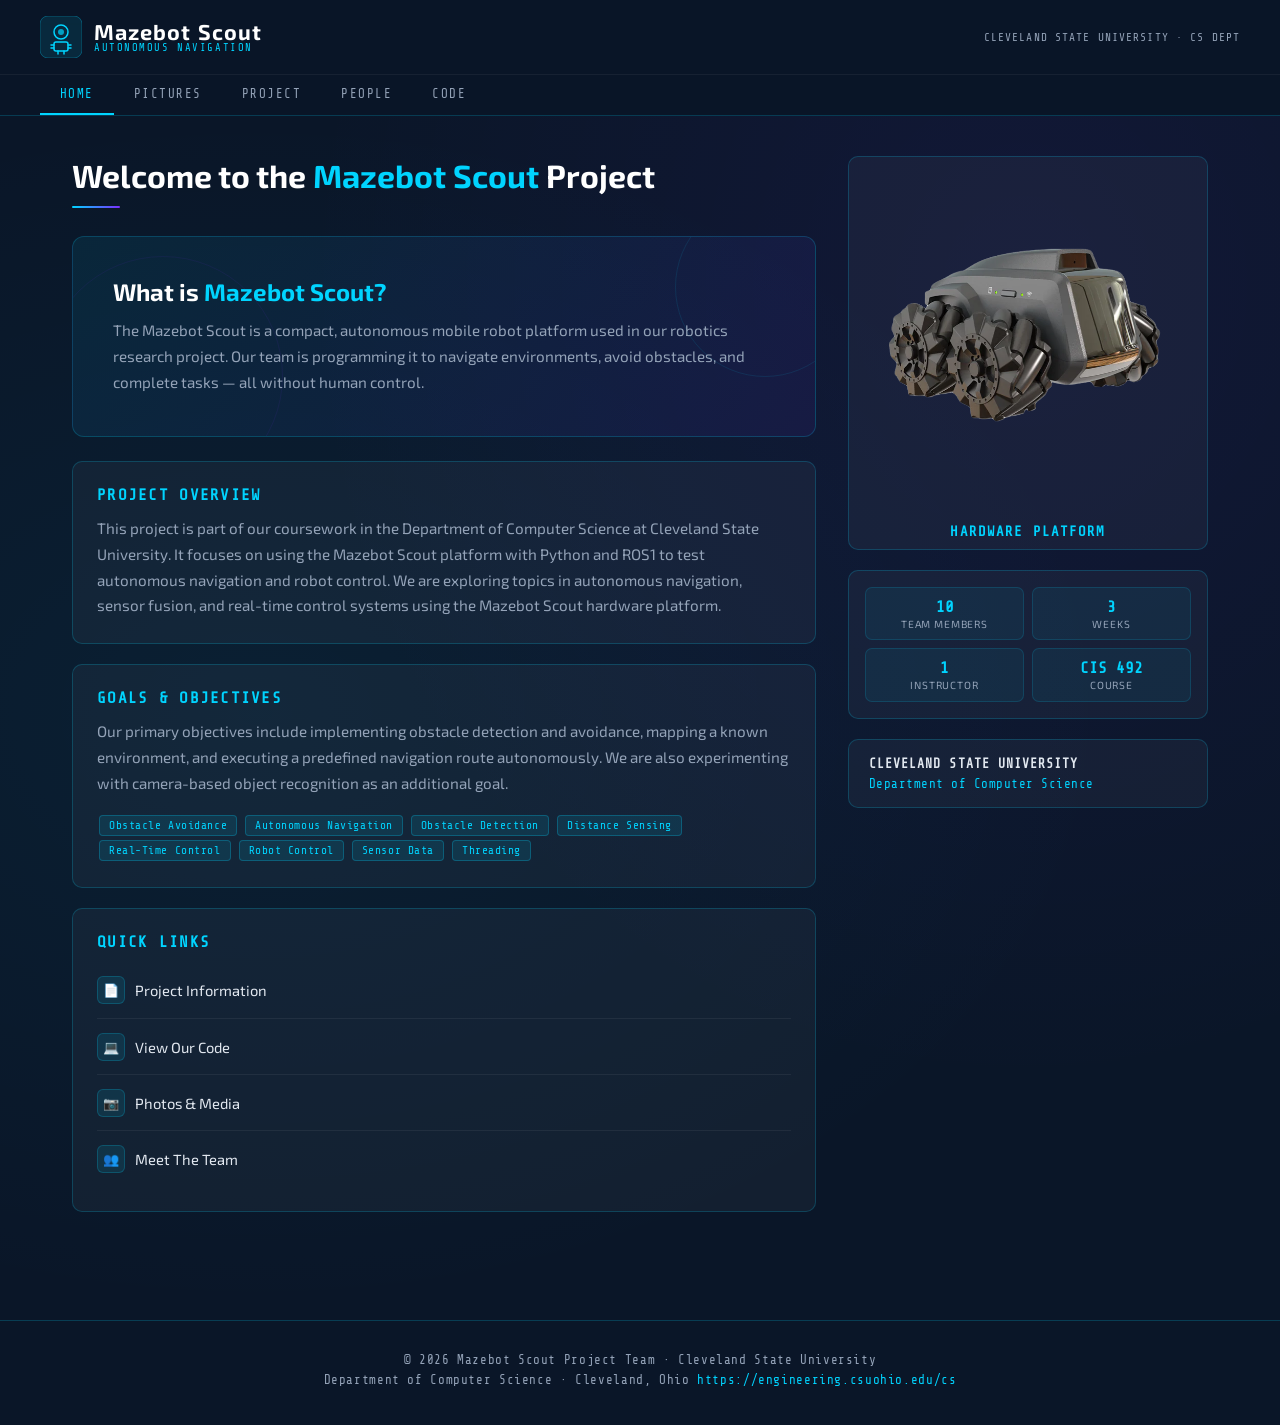
<file: index.html>
<!DOCTYPE html>
<html lang="en">
<head>
  <meta charset="UTF-8" />
  <meta name="viewport" content="width=device-width, initial-scale=1.0" />
  <title>Moorebot Scout – Home</title>
  <link rel="stylesheet" href="style.css" />
</head>
<body>

<header>
  <div class="header-top">
    <div class="logo-area">
      <svg class="logo-icon" viewBox="0 0 42 42" fill="none" xmlns="http://www.w3.org/2000/svg">
        <rect width="42" height="42" rx="8" fill="rgba(0,212,255,0.1)" stroke="rgba(0,212,255,0.3)" stroke-width="1"/>
        <circle cx="21" cy="16" r="7" stroke="#00d4ff" stroke-width="1.5" fill="none"/>
        <circle cx="21" cy="16" r="3" fill="#00d4ff" opacity="0.7"/>
        <rect x="14" y="26" width="14" height="9" rx="2" stroke="#00d4ff" stroke-width="1.5" fill="none"/>
        <line x1="11" y1="29" x2="14" y2="29" stroke="#00d4ff" stroke-width="1.5" stroke-linecap="round"/>
        <line x1="28" y1="29" x2="31" y2="29" stroke="#00d4ff" stroke-width="1.5" stroke-linecap="round"/>
        <line x1="11" y1="32" x2="14" y2="32" stroke="#00d4ff" stroke-width="1.5" stroke-linecap="round"/>
        <line x1="28" y1="32" x2="31" y2="32" stroke="#00d4ff" stroke-width="1.5" stroke-linecap="round"/>
        <line x1="18" y1="35" x2="18" y2="38" stroke="#00d4ff" stroke-width="1.5" stroke-linecap="round"/>
        <line x1="24" y1="35" x2="24" y2="38" stroke="#00d4ff" stroke-width="1.5" stroke-linecap="round"/>
      </svg>
      <div class="logo-text">
        <div class="brand">Mazebot Scout</div>
        <div class="sub">Autonomous Navigation</div>
      </div>
    </div>
    <div class="header-badge">Cleveland State University · CS Dept</div>
  </div>
  <nav>
    <a href="index.html" class="active">Home</a>
    <a href="pictures.html">Pictures</a>
    <a href="project.html">Project</a>
    <a href="people.html">People</a>
    <a href="code.html">Code</a>
  </nav>
</header>

<div class="page-wrapper home-page">
  <main class="content-area">
    <h1 class="page-title">Welcome to the <span>Mazebot Scout</span> Project</h1>
    <div class="title-line"></div>

    <div class="hero">
      <h2>What is <span>Mazebot Scout?</span></h2>
      <p>
        The Mazebot Scout is a compact, autonomous mobile robot platform used in our
        robotics research project. Our team is programming it to navigate environments,
        avoid obstacles, and complete tasks — all without human control.
      </p>
    </div>

    <div class="card">
      <h2>Project Overview</h2>
      <p>
        This project is part of our coursework in the Department of Computer Science at
        Cleveland State University. 
        It focuses on using the Mazebot Scout platform with Python and ROS1 to test autonomous navigation and robot control.
        We are exploring topics in autonomous navigation, sensor fusion,
        and real-time control systems using the Mazebot Scout hardware platform. 
      </p>
    </div>

    <div class="card">
      <h2>Goals &amp; Objectives</h2>
      <p>
        Our primary objectives include implementing obstacle detection and avoidance,
        mapping a known environment, and executing a predefined navigation route autonomously.
        We are also experimenting with camera-based object recognition as an additional goal.
      </p>
      <div style="margin-top:1rem;">
        <span class="tag">Obstacle Avoidance</span>
        <span class="tag">Autonomous Navigation</span>
        <span class="tag">Obstacle Detection</span>
        <span class="tag">Distance Sensing</span>
        <span class="tag">Real-Time Control</span>
        <span class="tag">Robot Control</span>
        <span class="tag">Sensor Data</span>
        <span class="tag">Threading</span>
      </div>
    </div>

    <div class="card">
      <h2>Quick Links</h2>
      <ul class="link-list">
        <li>
          <a href="project.html">
            <div class="icon">📄</div>
            Project Information
          </a>
        </li>
        <li>
          <a href="code.html">
            <div class="icon">💻</div>
            View Our Code
          </a>
        </li>
        <li>
          <a href="pictures.html">
            <div class="icon">📷</div>
            Photos &amp; Media
          </a>
        </li>
        <li>
  <a href="people.html">
    <div class="icon">👥</div>
    Meet The Team
  </a>
</li>
      </ul>
    </div>
  </main>

  <aside class="sidebar">
    <div class="sidebar-card">
      <img src="images/2.webp" alt="hardwarephoto" style="width:100%; border-radius:8px; display:block;">
      <div class="sidebar-card-body2">
        <h3>Hardware Platform</h3>
      </div>
    </div>

    <div class="sidebar-card">
      <div class="stat-grid">
        <div class="stat">
          <span class="val">10</span>
          <span class="lbl">Team Members</span>
        </div>
        <div class="stat">
          <span class="val">3</span>
          <span class="lbl">Weeks</span>
        </div>
        <div class="stat">
          <span class="val">1</span>
          <span class="lbl">Instructor</span>
        </div>
        <div class="stat">
          <span class="val">CIS 492</span>
          <span class="lbl">Course</span>
        </div>
      </div>
    </div>

    <div class="sidebar-card">
      <div class="sidebar-card-body">
        <h3>Cleveland State University</h3>
        <a class="uni-link" href="https://engineering.csuohio.edu/cs">Department of Computer Science</a></p>
      </div>
    </div>
  </aside>
</div>

<footer>
  <p>© 2026 Mazebot Scout Project Team · Cleveland State University</p>
  <p>Department of Computer Science · Cleveland, Ohio<a href="https://engineering.csuohio.edu/cs"> https://engineering.csuohio.edu/cs</a></p>
</footer>

</body>
</html>
</file>
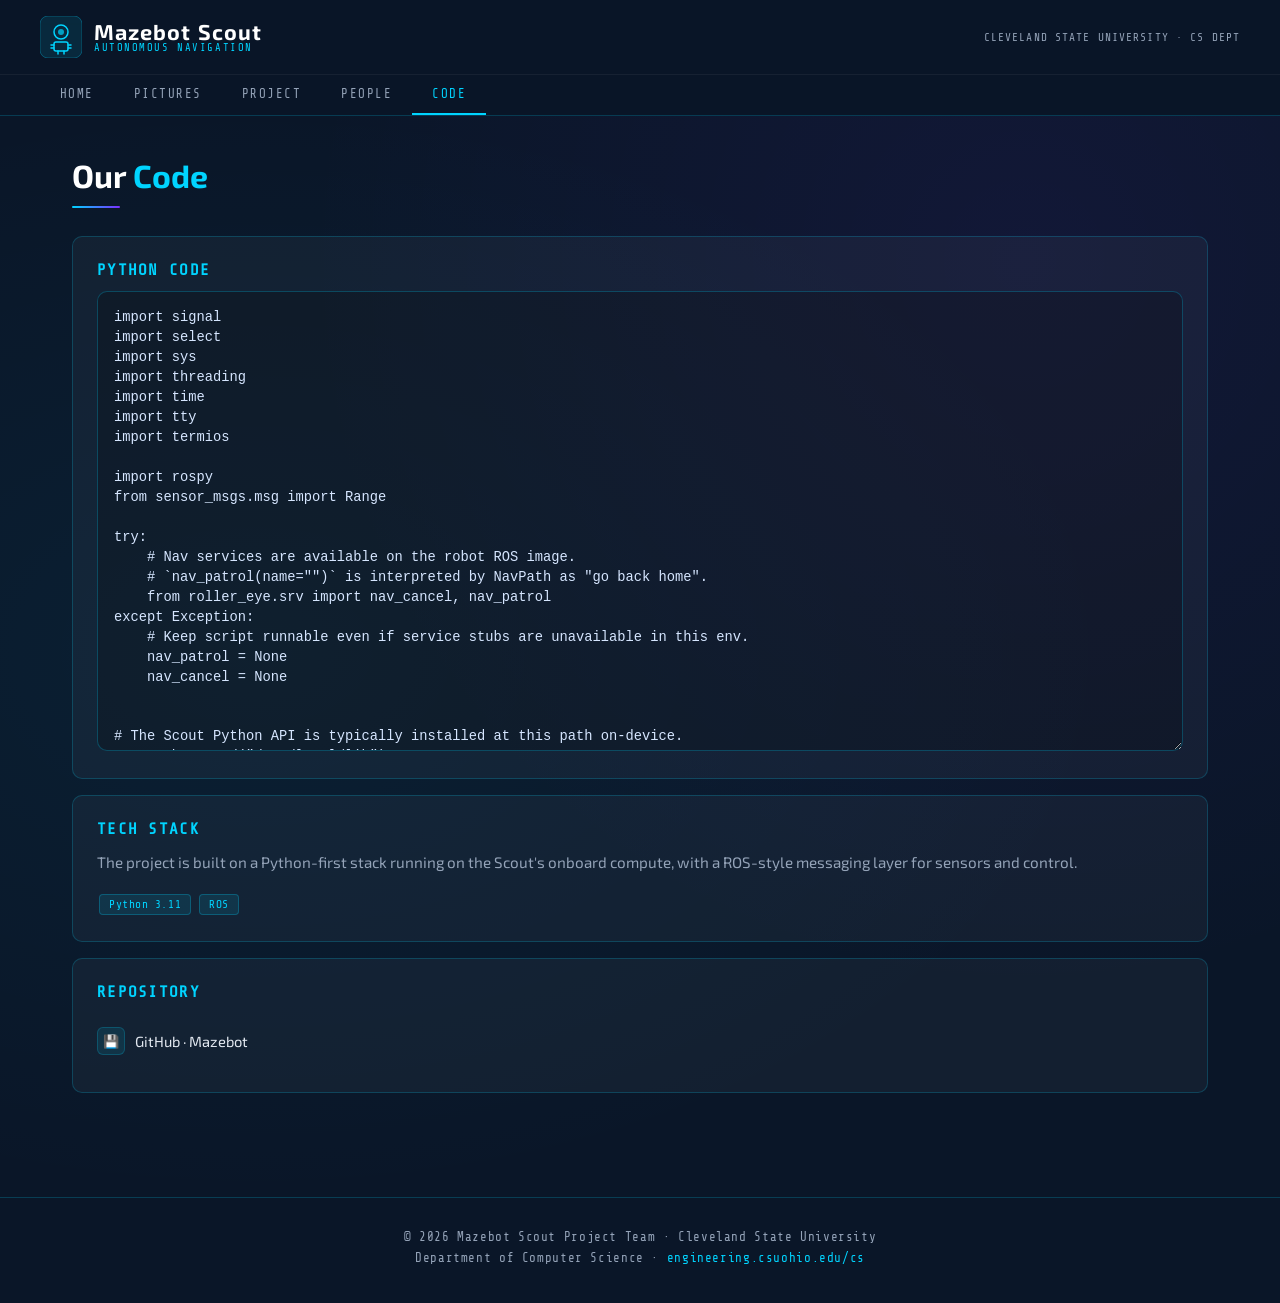
<file: code.html>
<!DOCTYPE html>
<html lang="en">
<head>
  <meta charset="UTF-8" />
  <meta name="viewport" content="width=device-width, initial-scale=1.0" />
  <title>Mazebot Scout – </title>
  <link rel="stylesheet" href="style.css" />
</head>
<body>

<header>
  <div class="header-top">
    <div class="logo-area">
      <svg class="logo-icon" viewBox="0 0 42 42" fill="none">
        <rect width="42" height="42" rx="8" fill="rgba(0,212,255,0.1)" stroke="rgba(0,212,255,0.3)" stroke-width="1"/>
        <circle cx="21" cy="16" r="7" stroke="#00d4ff" stroke-width="1.5" fill="none"/>
        <circle cx="21" cy="16" r="3" fill="#00d4ff" opacity="0.7"/>
        <rect x="14" y="26" width="14" height="9" rx="2" stroke="#00d4ff" stroke-width="1.5" fill="none"/>
        <line x1="11" y1="29" x2="14" y2="29" stroke="#00d4ff" stroke-width="1.5" stroke-linecap="round"/>
        <line x1="28" y1="29" x2="31" y2="29" stroke="#00d4ff" stroke-width="1.5" stroke-linecap="round"/>
        <line x1="11" y1="32" x2="14" y2="32" stroke="#00d4ff" stroke-width="1.5" stroke-linecap="round"/>
        <line x1="28" y1="32" x2="31" y2="32" stroke="#00d4ff" stroke-width="1.5" stroke-linecap="round"/>
        <line x1="18" y1="35" x2="18" y2="38" stroke="#00d4ff" stroke-width="1.5" stroke-linecap="round"/>
        <line x1="24" y1="35" x2="24" y2="38" stroke="#00d4ff" stroke-width="1.5" stroke-linecap="round"/>
      </svg>
      <div class="logo-text">
        <div class="brand">Mazebot Scout</div>
        <div class="sub">Autonomous Navigation</div>
      </div>
    </div>
    <div class="header-badge">Cleveland State University · CS Dept</div>
  </div>
  <nav>
    <a href="index.html">Home</a>
    <a href="pictures.html">Pictures</a>
    <a href="project.html">Project</a>
    <a href="people.html">People</a>
    <a href="code.html" class="active">Code</a>
  </nav>
</header>

<div class="page-wrapper code-page">
  <main class="content-area">
    <h1 class="page-title">Our <span>Code</span></h1>
    <div class="title-line"></div>

    <div class="card">
      <h2>Python Code</h2>
      <textarea readonly style="width:100%; min-height:460px; padding:1rem; border-radius:10px; border:1px solid rgba(0,212,255,0.25); background:rgba(0,0,0,0.2); color:#d6e6ff; font-family:Consolas, Monaco, 'Courier New', monospace; font-size:0.86rem; line-height:1.45; resize:vertical;">
import signal
import select
import sys
import threading
import time
import tty
import termios

import rospy
from sensor_msgs.msg import Range

try:
    # Nav services are available on the robot ROS image.
    # `nav_patrol(name="")` is interpreted by NavPath as "go back home".
    from roller_eye.srv import nav_cancel, nav_patrol
except Exception:
    # Keep script runnable even if service stubs are unavailable in this env.
    nav_patrol = None
    nav_cancel = None


# The Scout Python API is typically installed at this path on-device.
sys.path.append("/usr/local/lib")
from rollereye import *  # noqa: F401,F403 - project examples use star import


# =========================
# Tuning parameters
# =========================
# Stop when something is very close in front (about 5-10 cm).
# Set to 8 cm as the default "wall too close" trigger.
STOP_DISTANCE_M = 0.2

# Use a little hysteresis to avoid rapid stop/start jitter near the threshold.
# Robot resumes forward when clearance grows beyond this distance.
RESUME_DISTANCE_M = 0.12

# Continuous forward speed (m/s).
FORWARD_SPEED_MPS = 0.16

# Rotation speed used for scan turns (deg/s).
TURN_SPEED_DPS = 90

# Scan resolution. Larger step = faster scan with less angular precision.
# Must evenly divide 360. 45 gives 8 samples per sweep (was 12 at 30 deg).
SCAN_STEP_DEG = 45

# Continuous spin speed for scan-only turns (deg/s).
# Intentionally slower than before so TOF gets a cleaner read at each heading
# and the robot visibly completes a deliberate full sweep before deciding.
SCAN_TURN_SPEED_DPS = 60

# Do not pick headings in the rear half of the robot.
# This keeps recovery turns from backtracking toward already-traveled space.
# Interpretation:
#   - 0 deg offset is straight ahead (always allowed)
#   - +/-90 deg is still considered forward-sector
#   - anything beyond that (rear hemisphere) is disallowed
MAX_FORWARD_TURN_DEG = 90

# If TOF data is stale, pause movement for safety.
TOF_STALE_TIMEOUT_S = 1.0

# Timeout to wait for one fresh TOF reading after each turn.
# Shorter value = faster sweep; 0.25 s is enough for the 10 Hz TOF node.
TOF_WAIT_TIMEOUT_S = 0.25

# Tiny settle wait to let motion/reading stabilize between operations.
SETTLE_S = 0.15

# Manual override speed values (kept modest for tight spaces).
MANUAL_FORWARD_SPEED_MPS = 0.16
MANUAL_TURN_SPEED_DPS = 75

# Service names provided by NavPath node.
NAV_PATROL_SERVICE = "/nav_patrol"
NAV_CANCEL_SERVICE = "/nav_cancel"


# Shared TOF snapshot (callback thread -> control loop thread).
_tof_lock = threading.Lock()
_latest_tof_range_m = None
_latest_tof_time_s = 0.0

# Main loop run flag; set False by signal handler.
_running = True


class MovementRecorder(object):
    """
    Keep a time-based history of motion commands so we can backtrack.
    """
    def __init__(self):
        self._history = []
        self._active = None
        self._is_replaying = False

    def _finish_active(self):
        if self._active is None:
            return
        duration = time.time() - self._active["start_s"]
        if duration > 0.0:
            segment = dict(self._active)
            segment["duration_s"] = duration
            self._history.append(segment)
        self._active = None

    def start_translate(self, degree, speed_mps):
        rollereye.set_translationSpeed(speed_mps)
        rollereye.set_translate(degree=degree)
        if self._is_replaying:
            return
        self._finish_active()
        self._active = {
            "kind": "translate",
            "degree": degree,
            "speed_mps": speed_mps,
            "start_s": time.time(),
        }

    def start_rotate(self, direction, speed_dps):
        rollereye.set_rotationSpeed(speed_dps)
        rollereye.set_rotate(direction=direction)
        if self._is_replaying:
            return
        self._finish_active()
        self._active = {
            "kind": "rotate",
            "direction": direction,
            "speed_dps": speed_dps,
            "start_s": time.time(),
        }

    def rotate_degrees(self, direction, degrees, speed_dps, record=True):
        rollereye.set_rotationSpeed(speed_dps)
        rollereye.set_rotate_3(direction=direction, degree=degrees)
        time.sleep(SETTLE_S)
        if self._is_replaying or (not record):
            return
        self._finish_active()
        self._history.append(
            {
                "kind": "rotate_deg",
                "direction": direction,
                "degrees": degrees,
                "speed_dps": speed_dps,
            }
        )

    def stop_motion(self):
        rollereye.stop_move()
        if self._is_replaying:
            return
        self._finish_active()

    def replay_reverse(self):
        self._finish_active()
        if not self._history:
            print("[history] no movement recorded yet.")
            return
        print("[history] reversing %d recorded steps..." % len(self._history))
        self._is_replaying = True
        try:
            rollereye.set_rotationSpeed(TURN_SPEED_DPS)
            rollereye.set_rotate_3(direction=2, degree=180)
            time.sleep(SETTLE_S)
            for step in reversed(self._history):
                if step["kind"] == "translate":
                    rollereye.set_translationSpeed(step["speed_mps"])
                    rollereye.set_translate(degree=step["degree"])
                    time.sleep(step["duration_s"])
                    rollereye.stop_move()
                    time.sleep(SETTLE_S)
                elif step["kind"] == "rotate":
                    inverse_direction = 2 if step["direction"] == 1 else 1
                    rollereye.set_rotationSpeed(step["speed_dps"])
                    rollereye.set_rotate(direction=inverse_direction)
                    time.sleep(step["duration_s"])
                    rollereye.stop_move()
                    time.sleep(SETTLE_S)
                elif step["kind"] == "rotate_deg":
                    inverse_direction = 2 if step["direction"] == 1 else 1
                    rollereye.set_rotationSpeed(step["speed_dps"])
                    rollereye.set_rotate_3(
                        direction=inverse_direction, degree=step["degrees"]
                    )
                    time.sleep(SETTLE_S)
        finally:
            self._is_replaying = False
        print("[history] reverse replay complete.")


def stop_handler(signum, frame):
    global _running
    _running = False


if __name__ == "__main__":
    signal.signal(signal.SIGINT, stop_handler)
    signal.signal(signal.SIGTERM, stop_handler)
    signal.signal(signal.SIGHUP, stop_handler)
    rollereye.start()
    enable_print()
      </textarea>
    </div>

    <div class="card">
      <h2>Tech Stack</h2>
      <p>The project is built on a Python-first stack running on the Scout's onboard compute, with a ROS-style messaging layer for sensors and control.</p>
      <div style="margin-top:1rem;">
        <span class="tag">Python 3.11</span>
        <span class="tag">ROS</span>
      </div>
    </div>

    <div class="card">
      <h2>Repository</h2>
      <ul class="link-list">
        <li>
          <a href="https://github.com/apham00/Mazebot" target="_blank">
            <div class="icon">💾</div>
            GitHub · Mazebot
          </a>
        </li>
      </ul>
    </div>


  </main>

  </aside>
</div>

<footer>
  <p>© 2026 Mazebot Scout Project Team · Cleveland State University</p>
  <p>Department of Computer Science · <a href="https://engineering.csuohio.edu/cs">engineering.csuohio.edu/cs</a></p>
</footer>

</body>
</html>
</file>
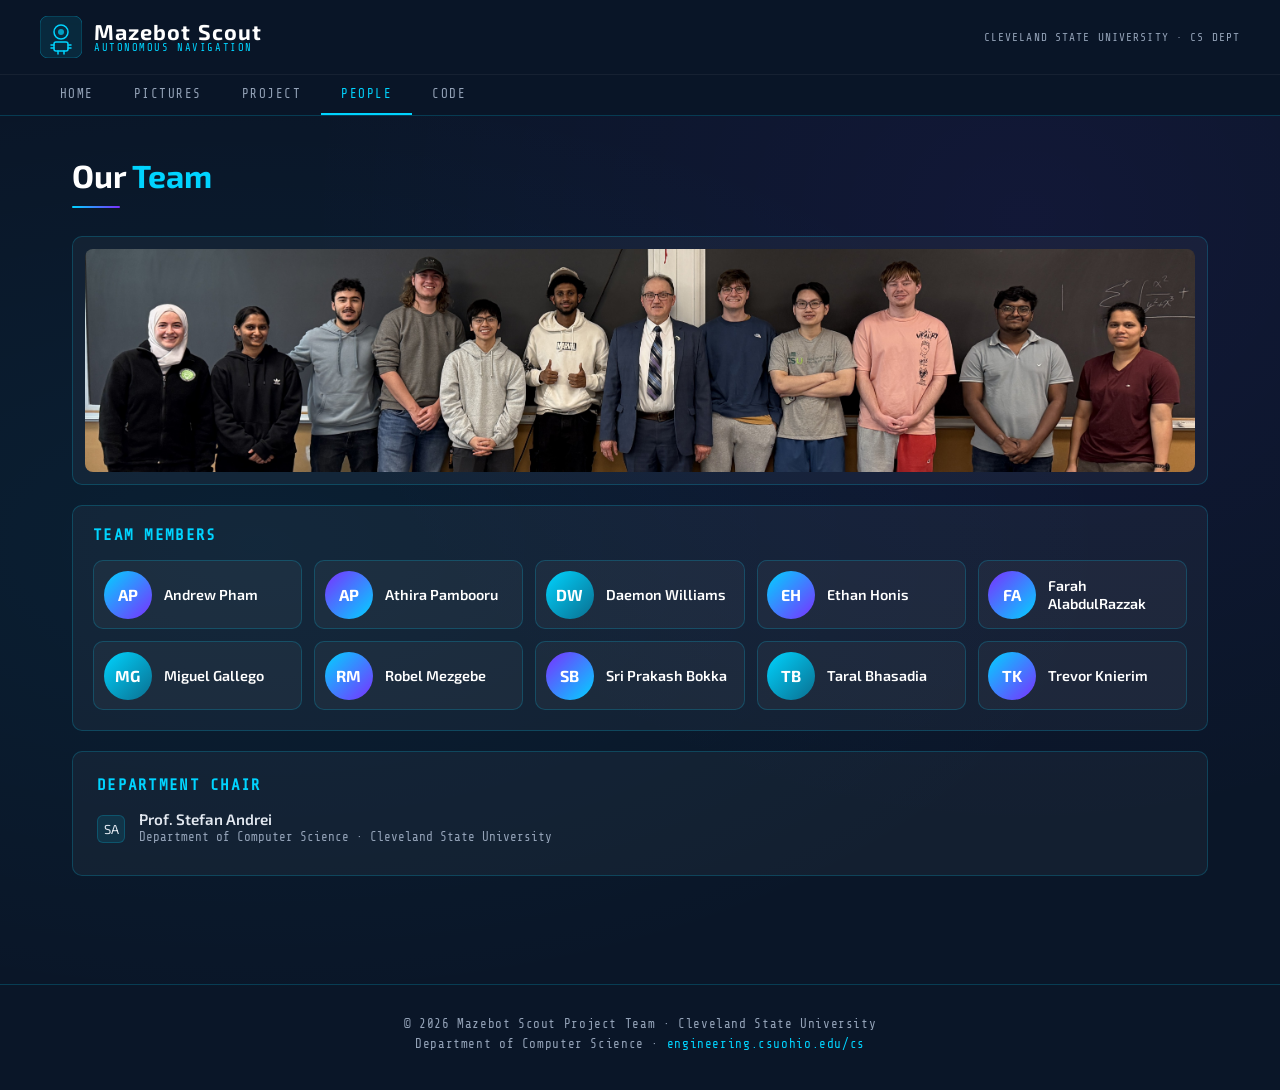
<file: people.html>
<!DOCTYPE html>
<html lang="en">
<head>
  <meta charset="UTF-8" />
  <meta name="viewport" content="width=device-width, initial-scale=1.0" />
  <title>Mazebot Scout – People</title>
  <link rel="stylesheet" href="style.css" />
</head>
<body>

<header>
  <div class="header-top">
    <div class="logo-area">
      <svg class="logo-icon" viewBox="0 0 42 42" fill="none">
        <rect width="42" height="42" rx="8" fill="rgba(0,212,255,0.1)" stroke="rgba(0,212,255,0.3)" stroke-width="1"/>
        <circle cx="21" cy="16" r="7" stroke="#00d4ff" stroke-width="1.5" fill="none"/>
        <circle cx="21" cy="16" r="3" fill="#00d4ff" opacity="0.7"/>
        <rect x="14" y="26" width="14" height="9" rx="2" stroke="#00d4ff" stroke-width="1.5" fill="none"/>
        <line x1="11" y1="29" x2="14" y2="29" stroke="#00d4ff" stroke-width="1.5" stroke-linecap="round"/>
        <line x1="28" y1="29" x2="31" y2="29" stroke="#00d4ff" stroke-width="1.5" stroke-linecap="round"/>
        <line x1="11" y1="32" x2="14" y2="32" stroke="#00d4ff" stroke-width="1.5" stroke-linecap="round"/>
        <line x1="28" y1="32" x2="31" y2="32" stroke="#00d4ff" stroke-width="1.5" stroke-linecap="round"/>
        <line x1="18" y1="35" x2="18" y2="38" stroke="#00d4ff" stroke-width="1.5" stroke-linecap="round"/>
        <line x1="24" y1="35" x2="24" y2="38" stroke="#00d4ff" stroke-width="1.5" stroke-linecap="round"/>
      </svg>
      <div class="logo-text">
        <div class="brand">Mazebot Scout</div>
        <div class="sub">Autonomous Navigation</div>
      </div>
    </div>
    <div class="header-badge">Cleveland State University · CS Dept</div>
  </div>
  <nav>
    <a href="index.html">Home</a>
    <a href="pictures.html">Pictures</a>
    <a href="project.html">Project</a>
    <a href="people.html" class="active">People</a>
    <a href="code.html">Code</a>
  </nav>
</header>

<div class="page-wrapper people-page">
  <main class="content-area">
    <h1 class="page-title">Our <span>Team</span></h1>
    <div class="title-line"></div>

    <div class="team-layout">

      <div class="card group-photo-card">
        <div class="group-photo-large">
          <img src="images/groupphoto.jpg" alt="Mazebot Scout project team group photo">
        </div>
      </div>

      <section class="people-sidecard" aria-labelledby="team-members-heading">
        <h2 id="team-members-heading">Team Members</h2>

        <div class="people-grid">
          <div class="person-card">
            <div class="avatar">AP</div>
            <h3>Andrew Pham</h3>
          </div>
          <div class="person-card">
            <div class="avatar">AP</div>
            <h3>Athira Pambooru</h3>
          </div>
          <div class="person-card">
            <div class="avatar">DW</div>
            <h3>Daemon Williams</h3>
          </div>
          <div class="person-card">
            <div class="avatar">EH</div>
            <h3>Ethan Honis</h3>
          </div>
          <div class="person-card">
            <div class="avatar">FA</div>
            <h3>Farah AlabdulRazzak</h3>
          </div>
          <div class="person-card">
            <div class="avatar">MG</div>
            <h3>Miguel Gallego</h3>
          </div>
          <div class="person-card">
            <div class="avatar">RM</div>
            <h3>Robel Mezgebe</h3>
          </div>
          <div class="person-card">
            <div class="avatar">SB</div>
            <h3>Sri Prakash Bokka</h3>
          </div>
          <div class="person-card">
            <div class="avatar">TB</div>
            <h3>Taral Bhasadia</h3>
          </div>
          <div class="person-card">
            <div class="avatar">TK</div>
            <h3>Trevor Knierim</h3>
          </div>
        </div>
      </section>
    </div>

    <div class="card chair-card">
      <h2>Department  Chair</h2>
      <ul class="link-list">
        <li>
          <div class="chair-row">
            <div class="icon chair-icon">SA</div>
            <div>
              <div class="chair-name">Prof. Stefan Andrei</div>
              <div class="chair-meta">Department of Computer Science · Cleveland State University</div>
            </div>
          </div>
        </li>
      </ul>
    </div>
  </main>
</div>

<footer>
  <p>© 2026 Mazebot Scout Project Team · Cleveland State University</p>
  <p>Department of Computer Science · <a href="https://engineering.csuohio.edu/cs">engineering.csuohio.edu/cs</a></p>
</footer>

</body>
</html>
</file>
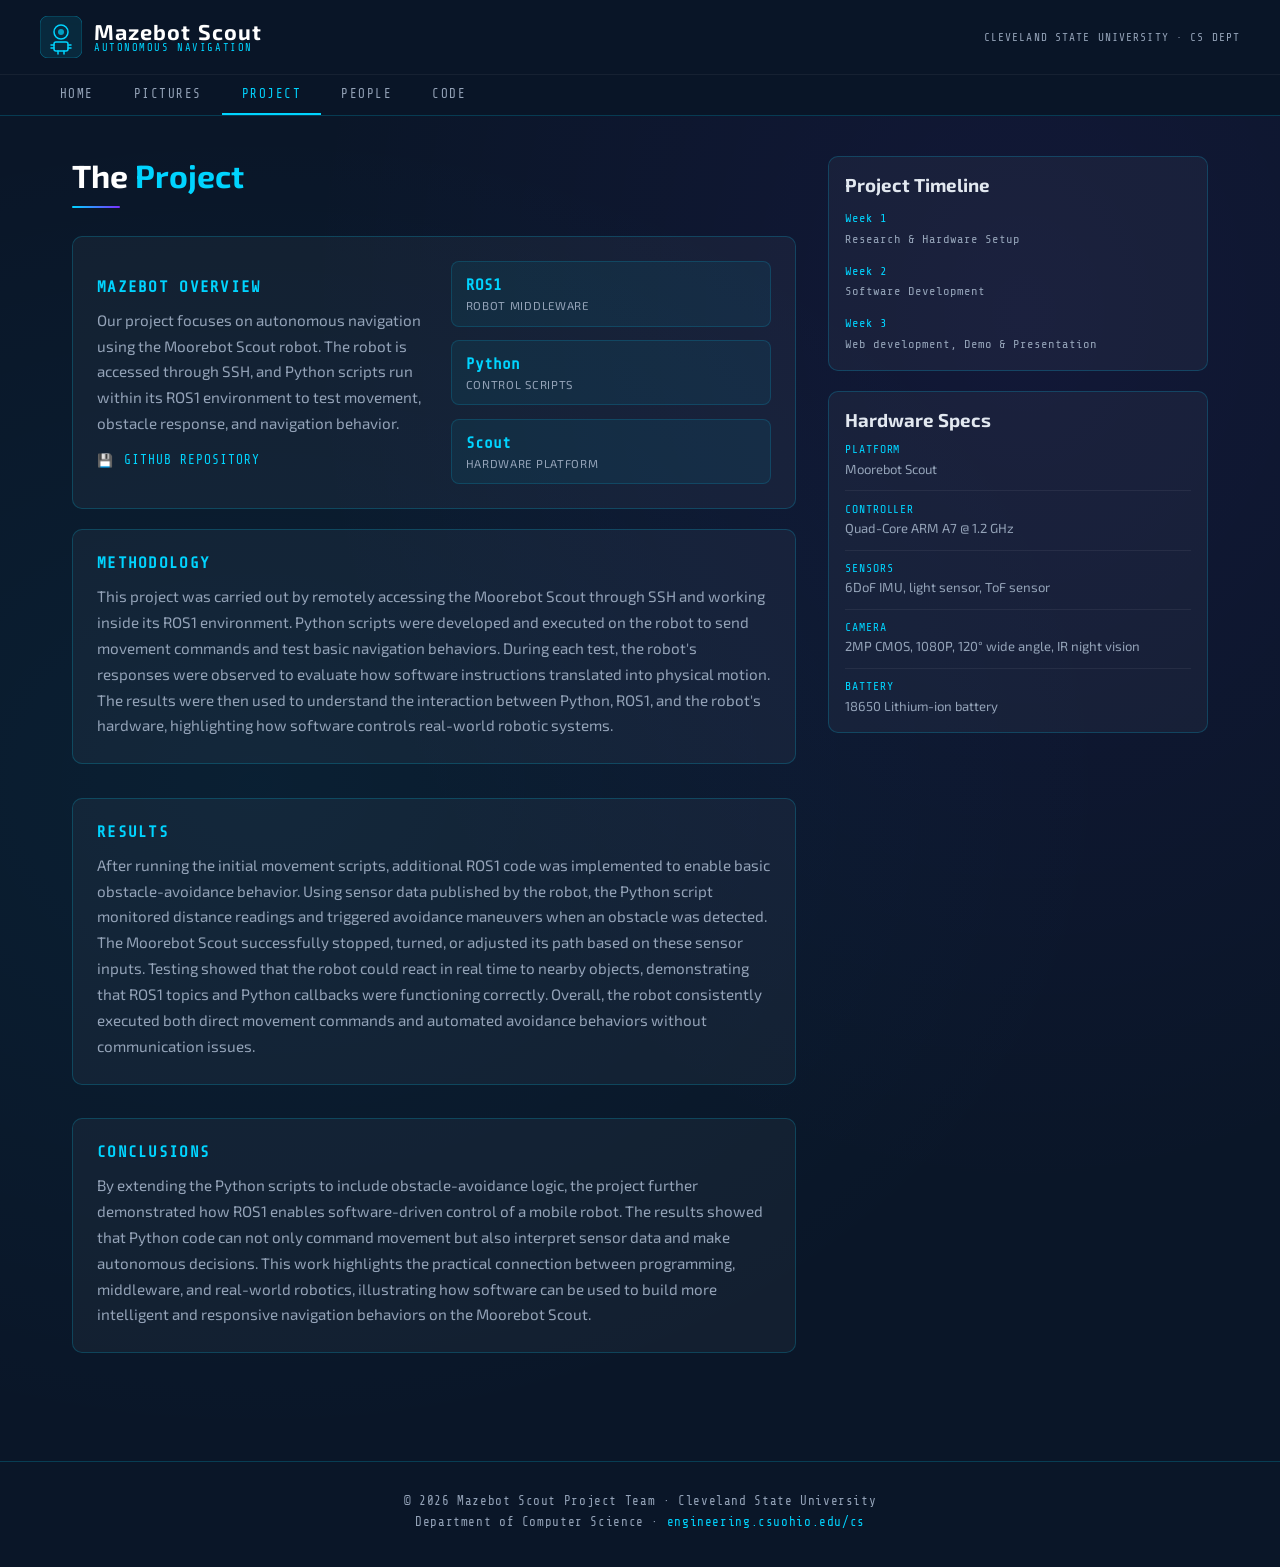
<file: project.html>
<!DOCTYPE html>
<html lang="en">
<head>
  <meta charset="UTF-8" />
  <meta name="viewport" content="width=device-width, initial-scale=1.0" />
  <title>Mazebot Scout - Project</title>
  <link rel="stylesheet" href="style.css" />
</head>
<body>

<header>
  <div class="header-top">
    <div class="logo-area">
      <svg class="logo-icon" viewBox="0 0 42 42" fill="none">
        <rect width="42" height="42" rx="8" fill="rgba(0,212,255,0.1)" stroke="rgba(0,212,255,0.3)" stroke-width="1"/>
        <circle cx="21" cy="16" r="7" stroke="#00d4ff" stroke-width="1.5" fill="none"/>
        <circle cx="21" cy="16" r="3" fill="#00d4ff" opacity="0.7"/>
        <rect x="14" y="26" width="14" height="9" rx="2" stroke="#00d4ff" stroke-width="1.5" fill="none"/>
        <line x1="11" y1="29" x2="14" y2="29" stroke="#00d4ff" stroke-width="1.5" stroke-linecap="round"/>
        <line x1="28" y1="29" x2="31" y2="29" stroke="#00d4ff" stroke-width="1.5" stroke-linecap="round"/>
        <line x1="11" y1="32" x2="14" y2="32" stroke="#00d4ff" stroke-width="1.5" stroke-linecap="round"/>
        <line x1="28" y1="32" x2="31" y2="32" stroke="#00d4ff" stroke-width="1.5" stroke-linecap="round"/>
        <line x1="18" y1="35" x2="18" y2="38" stroke="#00d4ff" stroke-width="1.5" stroke-linecap="round"/>
        <line x1="24" y1="35" x2="24" y2="38" stroke="#00d4ff" stroke-width="1.5" stroke-linecap="round"/>
      </svg>
      <div class="logo-text">
        <div class="brand">Mazebot Scout</div>
        <div class="sub">Autonomous Navigation</div>
      </div>
    </div>
    <div class="header-badge">Cleveland State University · CS Dept</div>
  </div>
  <nav>
    <a href="index.html">Home</a>
    <a href="pictures.html">Pictures</a>
    <a href="project.html" class="active">Project</a>
    <a href="people.html">People</a>
    <a href="code.html">Code</a>
  </nav>
</header>

<div class="page-wrapper project-page">
  <main class="content-area">
    <h1 class="page-title">The <span>Project</span></h1>
    <div class="title-line"></div>

    <section class="project-hero card">
      <div>
        <h2>Mazebot Overview</h2>
        <p>
          Our project focuses on autonomous navigation using the Moorebot Scout robot. The robot is accessed through SSH, and Python scripts run within its ROS1 environment to test movement, obstacle response, and navigation behavior.
        </p>
        <a class="repo-link" href="https://github.com/apham00/Mazebot" target="_blank">
          <span class="icon">💾</span>
          GitHub Repository
        </a>
      </div>

      <div class="project-facts">
        <div class="fact-card">
          <span class="fact-value">ROS1</span>
          <span class="fact-label">Robot Middleware</span>
        </div>
        <div class="fact-card">
          <span class="fact-value">Python</span>
          <span class="fact-label">Control Scripts</span>
        </div>
        <div class="fact-card">
          <span class="fact-value">Scout</span>
          <span class="fact-label">Hardware Platform</span>
        </div>
      </div>
    </section>

    <div class="project-grid">
      <section class="card">
        <h2>Methodology</h2>
        <p>
          This project was carried out by remotely accessing the Moorebot Scout through SSH and working inside its ROS1 environment. Python scripts were developed and executed on the robot to send movement commands and test basic navigation behaviors. During each test, the robot's responses were observed to evaluate how software instructions translated into physical motion. The results were then used to understand the interaction between Python, ROS1, and the robot's hardware, highlighting how software controls real-world robotic systems.
        </p>
      </section>

      <section class="card">
        <h2>Results</h2>
        <p>
          After running the initial movement scripts, additional ROS1 code was implemented to enable basic obstacle-avoidance behavior. Using sensor data published by the robot, the Python script monitored distance readings and triggered avoidance maneuvers when an obstacle was detected. The Moorebot Scout successfully stopped, turned, or adjusted its path based on these sensor inputs. Testing showed that the robot could react in real time to nearby objects, demonstrating that ROS1 topics and Python callbacks were functioning correctly. Overall, the robot consistently executed both direct movement commands and automated avoidance behaviors without communication issues.
        </p>
      </section>

      <section class="card">
        <h2>Conclusions</h2>
        <p>
          By extending the Python scripts to include obstacle-avoidance logic, the project further demonstrated how ROS1 enables software-driven control of a mobile robot. The results showed that Python code can not only command movement but also interpret sensor data and make autonomous decisions. This work highlights the practical connection between programming, middleware, and real-world robotics, illustrating how software can be used to build more intelligent and responsive navigation behaviors on the Moorebot Scout.
        </p>
      </section>
    </div>
  </main>

  <aside class="sidebar">
    <div class="sidebar-card sidebar-card-project">
      <div class="sidebar-card-body-project">
        <h3>Project Timeline</h3>
        <ol class="timeline-list">
          <li><span>Week 1</span> Research &amp; Hardware Setup</li>
          <li><span>Week 2</span> Software Development</li>
          <li><span>Week 3</span> Web development, Demo &amp; Presentation</li>
        </ol>
      </div>
    </div>

    <div class="sidebar-card sidebar-card-project">
      <div class="sidebar-card-body-project">
        <h3>Hardware Specs</h3>
        <dl class="spec-list">
          <div><dt>Platform</dt><dd>Moorebot Scout</dd></div>
          <div><dt>Controller</dt><dd>Quad-Core ARM A7 @ 1.2 GHz</dd></div>
          <div><dt>Sensors</dt><dd>6DoF IMU, light sensor, ToF sensor</dd></div>
          <div><dt>Camera</dt><dd>2MP CMOS, 1080P, 120° wide angle, IR night vision</dd></div>
          <div><dt>Battery</dt><dd>18650 Lithium-ion battery</dd></div>
        </dl>
      </div>
    </div>
  </aside>
</div>

<footer>
  <p>© 2026 Mazebot Scout Project Team · Cleveland State University</p>
  <p>Department of Computer Science · <a href="https://engineering.csuohio.edu/cs">engineering.csuohio.edu/cs</a></p>
</footer>

</body>
</html>
</file>
<file: style.css>
@import url('https://fonts.googleapis.com/css2?family=Exo+2:wght@300;400;600;700&family=Share+Tech+Mono&display=swap');

*, *::before, *::after { box-sizing: border-box; margin: 0; padding: 0; }

:root {
  --navy: #0a1628;
  --navy-mid: #112240;
  --accent: #00d4ff;
  --accent2: #7b2fff;
  --text: #e2e8f0;
  --text-muted: #94a3b8;
  --card-bg: rgba(255,255,255,0.04);
  --border: rgba(0,212,255,0.2);
}

body {
  font-family: 'Exo 2', sans-serif;
  background: var(--navy);
  color: var(--text);
  min-height: 100vh;
  background-image:
    radial-gradient(ellipse at 20% 50%, rgba(0,212,255,0.05) 0%, transparent 60%),
    radial-gradient(ellipse at 80% 20%, rgba(123,47,255,0.07) 0%, transparent 50%);
}

/* add all human code below */
.sidebar-card-body2 {
  padding: 0.55rem 0.9rem 0.65rem;
}

.sidebar-card-body2 h3 {
  font-family: 'Share Tech Mono', monospace;
  font-size: 0.88rem;
  font-weight: 600;
  color: var(--accent);
  letter-spacing: 0.08em;
  margin-bottom: 0;
  text-align: center;
  text-transform: uppercase;
}

.uni-link {
  color: var(--accent);
  font-family: 'Share Tech Mono', monospace;
  font-size: 0.78rem;
  letter-spacing: 0.04em;
  text-decoration: none;
  display: block;
}

.uni-link:hover {
  text-decoration: underline;
}

/* ── HEADER ── */
header {
  background: rgba(10,22,40,0.95);
  border-bottom: 1px solid var(--border);
  backdrop-filter: blur(12px);
  position: sticky;
  top: 0;
  z-index: 100;
}

.header-top {
  display: flex;
  align-items: center;
  justify-content: space-between;
  padding: 1rem 2.5rem;
}

.logo-area {
  display: flex;
  align-items: center;
  gap: 12px;
}

.logo-icon {
  width: 42px;
  height: 42px;
}

.logo-text {
  line-height: 1;
}

.logo-text .brand {
  font-size: 1.35rem;
  font-weight: 700;
  color: #fff;
  letter-spacing: 0.05em;
}

.logo-text .sub {
  font-family: 'Share Tech Mono', monospace;
  font-size: 0.65rem;
  color: var(--accent);
  letter-spacing: 0.15em;
  text-transform: uppercase;
}

.header-badge {
  font-family: 'Share Tech Mono', monospace;
  font-size: 0.7rem;
  color: var(--text-muted);
  letter-spacing: 0.1em;
  text-transform: uppercase;
}

/* ── NAV ── */
nav {
  display: flex;
  gap: 0;
  padding: 0 2.5rem;
  border-top: 1px solid rgba(255,255,255,0.05);
}

nav a {
  font-family: 'Share Tech Mono', monospace;
  font-size: 0.78rem;
  text-transform: uppercase;
  letter-spacing: 0.12em;
  color: var(--text-muted);
  text-decoration: none;
  padding: 0.75rem 1.25rem;
  border-bottom: 2px solid transparent;
  transition: color 0.2s, border-color 0.2s;
  white-space: nowrap;
}

nav a:hover, nav a.active {
  color: var(--accent);
  border-bottom-color: var(--accent);
}

/* ── PAGE LAYOUT ── */
.page-wrapper {
  display: grid;
  grid-template-columns: 1fr 360px;
  gap: 2rem;
  max-width: 1100px;
  margin: 0 auto;
  padding: 2.5rem 2rem;
}

.page-wrapper.home-page {
  grid-template-columns: 1fr 360px;
  max-width: 1200px;
}

.page-wrapper.people-page {
  display: block;
  max-width: 1200px;
}

.page-wrapper.project-page {
  grid-template-columns: minmax(0, 1fr) 380px;
  max-width: 1200px;
}

.page-wrapper.media-page {
  display: block;
  max-width: 1200px;
}

.code-page {
  display: block;
  max-width: 1200px;
  margin: 0 auto;
  padding: 2.5rem 2rem;
}

.code-page .sidebar-card,
.code-page .card {
  margin-bottom: 1rem;
}


.code-page .content-area {
  width: 100%;
}

@media (max-width: 768px) {
  .page-wrapper { grid-template-columns: 1fr; }
  nav a { padding: 0.75rem 0.75rem; font-size: 0.7rem; }
  .header-top { padding: 1rem 1rem; }
}

/* ── MAIN CONTENT ── */
.content-area {
  min-width: 0;
}

.page-title {
  font-size: 2rem;
  font-weight: 700;
  color: #fff;
  margin-bottom: 0.25rem;
  line-height: 1.2;
}

.page-title span {
  color: var(--accent);
}

.title-line {
  width: 48px;
  height: 2px;
  background: linear-gradient(90deg, var(--accent), var(--accent2));
  margin: 0.75rem 0 1.75rem;
  border-radius: 2px;
}

/* ── CARDS ── */
.card {
  background: var(--card-bg);
  border: 1px solid var(--border);
  border-radius: 10px;
  padding: 1.5rem;
  margin-bottom: 1.25rem;
  transition: border-color 0.2s;
}

.card:hover { border-color: rgba(0,212,255,0.4); }

.card h2 {
  font-size: 1rem;
  font-weight: 600;
  color: var(--accent);
  text-transform: uppercase;
  letter-spacing: 0.08em;
  margin-bottom: 0.75rem;
  font-family: 'Share Tech Mono', monospace;
}

.card h3 {
  font-size: 0.75rem;
  font-weight: 600;
  color: #fff;
  text-transform: uppercase;
  letter-spacing: 0.08em;
  margin-bottom: 0.75rem;
  font-family: 'Share Tech Mono', monospace;
}

.card p {
  color: var(--text-muted);
  line-height: 1.7;
  font-size: 0.95rem;
}

/* ── LINK LIST ── */
.link-list {
  list-style: none;
}

.link-list li {
  border-bottom: 1px solid rgba(255,255,255,0.06);
}

.link-list li:last-child { border-bottom: none; }

.link-list a {
  display: flex;
  align-items: center;
  gap: 10px;
  padding: 0.85rem 0;
  color: var(--text);
  text-decoration: none;
  font-size: 0.92rem;
  transition: color 0.2s;
}

.link-list a:hover { color: var(--accent); }

.link-list .icon {
  width: 28px;
  height: 28px;
  background: rgba(0,212,255,0.1);
  border: 1px solid var(--border);
  border-radius: 6px;
  display: flex;
  align-items: center;
  justify-content: center;
  flex-shrink: 0;
  font-size: 13px;
}

/* ── SIDEBAR ── */
.sidebar {
  display: flex;
  flex-direction: column;
  gap: 1.25rem;
}

.sidebar-card {
  background: var(--card-bg);
  border: 1px solid var(--border);
  border-radius: 10px;
  overflow: visible;
}

.sidebar-card img {
  width: 100%;
  display: block;
}

.team-layout {
  display: grid;
  grid-template-columns: 1fr;
  gap: 1.25rem;
  margin-top: 1.5rem;
}

.group-photo-card {
  margin: 0;
  padding: 0.75rem;
  overflow: hidden;
}

.group-photo-large {
  width: 100%;
  overflow: hidden;
  border-radius: 8px;
}

.group-photo-large img {
  width: 100%;
  height: auto;
  display: block;
}

.people-sidecard {
  background: var(--card-bg);
  border: 1px solid var(--border);
  border-radius: 10px;
  padding: 1.25rem;
}

.people-sidecard h2 {
  color: var(--accent);
  font-family: 'Share Tech Mono', monospace;
  font-size: 1rem;
  letter-spacing: 0.08em;
  margin-bottom: 1rem;
  text-transform: uppercase;
}

.people-grid {
  display: grid;
  grid-template-columns: repeat(auto-fit, minmax(190px, 1fr));
  gap: 0.75rem;
}

@media (max-width: 900px) {
  .group-photo-card {
    padding: 0.5rem;
  }
}

.sidebar-card-body {
  padding: 1rem 1.25rem;
}

.sidebar-card-body-project{
  padding: 1rem 1rem;
}

.sidebar-card-project {
  width: 100%;
}

.sidebar-card-body h3 {
  font-family: 'Share Tech Mono', monospace;
  font-size: 0.82rem;
  font-weight: 600;
  color: var(--text);
  letter-spacing: 0.08em;
  margin-bottom: 0.4rem;
  text-transform: uppercase;
}

.sidebar-card-body p {
  font-size: 0.8rem;
  color: var(--text-muted);
  line-height: 1.5;
  overflow-wrap: anywhere;
  word-break: break-word;
}

.sidebar-card-body a {
  overflow-wrap: anywhere;
  word-break: break-word;
}

.stat-grid {
  display: grid;
  grid-template-columns: 1fr 1fr;
  gap: 8px;
  padding: 1rem;
}

.stat {
  background: rgba(0,212,255,0.06);
  border: 1px solid rgba(0,212,255,0.15);
  border-radius: 7px;
  padding: 0.6rem 0.75rem;
  text-align: center;
}

.stat .val {
  font-family: 'Share Tech Mono', monospace;
  font-size: 1rem;
  color: var(--accent);
  font-weight: 600;
  display: block;
}

.stat .lbl {
  font-size: 0.65rem;
  color: var(--text-muted);
  text-transform: uppercase;
  letter-spacing: 0.08em;
  margin-top: 2px;
  display: block;
}

/* ── FOOTER ── */
footer {
  margin-top: 3rem;
  border-top: 1px solid var(--border);
  padding: 2rem 2.5rem;
  text-align: center;
}

footer p {
  font-size: 0.78rem;
  color: var(--text-muted);
  margin-bottom: 0.4rem;
  font-family: 'Share Tech Mono', monospace;
  letter-spacing: 0.05em;
}

footer a { color: var(--accent); text-decoration: none; }
footer a:hover { text-decoration: underline; }

/* ── HERO BANNER (home only) ── */
.hero {
  background: linear-gradient(135deg, rgba(0,212,255,0.08) 0%, rgba(123,47,255,0.08) 100%);
  border: 1px solid var(--border);
  border-radius: 12px;
  padding: 2.5rem;
  margin-bottom: 1.5rem;
  position: relative;
  overflow: hidden;
}

.hero::before {
  content: '';
  position: absolute;
  top: -40px; right: -40px;
  width: 180px; height: 180px;
  border-radius: 50%;
  border: 1px solid rgba(0,212,255,0.1);
}

.hero::after {
  content: '';
  position: absolute;
  bottom: -60px; left: -30px;
  width: 240px; height: 240px;
  border-radius: 50%;
  border: 1px solid rgba(123,47,255,0.08);
}

.hero h2 {
  font-size: 1.5rem;
  font-weight: 700;
  color: #fff;
  margin-bottom: 0.75rem;
}

.hero h2 span { color: var(--accent); }

.hero p {
  color: var(--text-muted);
  line-height: 1.7;
  font-size: 0.95rem;
  max-width: none;
  position: relative;
  z-index: 1;
}

.project-hero {
  display: grid;
  grid-template-columns: minmax(0, 1fr) minmax(260px, 320px);
  gap: 1.25rem;
  align-items: center;
}

.repo-link,
.download-link {
  display: inline-flex;
  align-items: center;
  gap: 0.6rem;
  color: var(--accent);
  font-family: 'Share Tech Mono', monospace;
  font-size: 0.8rem;
  letter-spacing: 0.08em;
  margin-top: 1rem;
  text-decoration: none;
  text-transform: uppercase;
}

.repo-link:hover,
.download-link:hover {
  text-decoration: underline;
}

.project-facts,
.project-grid {
  display: grid;
  gap: 0.85rem;
}

.project-grid {
  grid-template-columns: 1fr;
}

.fact-card {
  background: rgba(0,212,255,0.06);
  border: 1px solid rgba(0,212,255,0.16);
  border-radius: 8px;
  padding: 0.85rem;
}

.fact-value {
  color: var(--accent);
  display: block;
  font-family: 'Share Tech Mono', monospace;
  font-size: 1rem;
  font-weight: 600;
}

.fact-label {
  color: var(--text-muted);
  display: block;
  font-size: 0.72rem;
  letter-spacing: 0.06em;
  margin-top: 0.25rem;
  text-transform: uppercase;
}

.timeline-list {
  color: var(--text-muted);
  font-family: 'Share Tech Mono', monospace;
  font-size: 0.76rem;
  line-height: 1.7;
  list-style: none;
  margin-top: 0.75rem;
}

.timeline-list li + li {
  margin-top: 0.7rem;
}

.timeline-list span {
  color: var(--accent);
  display: block;
}

.spec-list {
  margin-top: 0.75rem;
}

.spec-list div {
  border-bottom: 1px solid rgba(255,255,255,0.06);
  padding: 0.7rem 0;
}

.spec-list div:first-child {
  padding-top: 0;
}

.spec-list div:last-child {
  border-bottom: none;
  padding-bottom: 0;
}

.spec-list dt {
  color: var(--accent);
  font-family: 'Share Tech Mono', monospace;
  font-size: 0.72rem;
  letter-spacing: 0.08em;
  margin-bottom: 0.2rem;
  text-transform: uppercase;
}

.spec-list dd {
  color: var(--text-muted);
  font-size: 0.82rem;
  line-height: 1.5;
}

.person-card {
  background: var(--card-bg);
  border: 1px solid var(--border);
  border-radius: 10px;
  display: flex;
  align-items: center;
  gap: 0.75rem;
  min-height: 62px;
  padding: 0.6rem;
  transition: border-color 0.2s;
}

.person-card:hover { border-color: rgba(0,212,255,0.4); }

.avatar {
  width: 48px;
  height: 48px;
  border-radius: 50%;
  background: linear-gradient(135deg, var(--accent), var(--accent2));
  display: flex;
  align-items: center;
  justify-content: center;
  font-weight: 700;
  font-size: 1rem;
  color: #fff;
  flex: 0 0 auto;
}

.person-card:nth-child(3n + 2) .avatar {
  background: linear-gradient(135deg, var(--accent2), var(--accent));
}

.person-card:nth-child(3n) .avatar {
  background: linear-gradient(135deg, #00d4ff, #0a6e8f);
}

.person-card h3 {
  font-size: 0.9rem;
  font-weight: 600;
  color: #fff;
  line-height: 1.25;
  margin: 0;
}

.chair-card {
  margin-top: 1.25rem;
}

.chair-row {
  display: flex;
  align-items: center;
  gap: 0.85rem;
  padding: 0.25rem 0;
}

.chair-icon {
  width: 38px;
  height: 38px;
}

.chair-name {
  color: var(--text);
  font-size: 0.95rem;
  font-weight: 600;
}

.chair-meta {
  color: var(--text-muted);
  font-family: 'Share Tech Mono', monospace;
  font-size: 0.78rem;
  line-height: 1.5;
}

/* ── PHOTO GRID ── */
.photo-grid {
  display: grid;
  grid-template-columns: repeat(3, minmax(0, 1fr));
  gap: 0.85rem;
  margin-top: 1rem;
}

.photo-tile {
  background: rgba(0,0,0,0.18);
  border: 1px solid rgba(0,212,255,0.14);
  border-radius: 8px;
  overflow: hidden;
  transition: border-color 0.2s, transform 0.2s;
}

.photo-tile:hover {
  border-color: rgba(0,212,255,0.4);
  transform: translateY(-2px);
}

.photo-feature {
  grid-column: span 2;
  grid-row: span 2;
}

.photo-tile img {
  aspect-ratio: 4 / 3;
  display: block;
  height: 100%;
  object-fit: cover;
  width: 100%;
}

.photo-feature img {
  aspect-ratio: 4 / 3;
  object-position: center;
}

.video-heading {
  align-items: center;
  display: flex;
  gap: 1rem;
  justify-content: space-between;
  margin-bottom: 0.85rem;
}

.video-heading h2 {
  margin-bottom: 0;
}

.video-heading .download-link {
  margin-top: 0;
}

.video-card video {
  border-radius: 8px;
  display: block;
  width: 100%;
}

.media-page .video-card {
  max-width: 760px;
  margin-left: auto;
  margin-right: auto;
}

@media (max-width: 900px) {
  .page-wrapper.project-page,
  .project-hero,
  .project-grid {
    grid-template-columns: 1fr;
  }

  .photo-grid {
    grid-template-columns: repeat(2, minmax(0, 1fr));
  }

  .photo-feature {
    grid-column: span 2;
  }
}

@media (max-width: 560px) {
  .photo-grid {
    grid-template-columns: 1fr;
  }

  .photo-feature {
    grid-column: auto;
  }

  .video-heading {
    align-items: flex-start;
    flex-direction: column;
    gap: 0;
  }
}

/* ── TAGS ── */
.tag {
  display: inline-block;
  background: rgba(0,212,255,0.1);
  border: 1px solid rgba(0,212,255,0.25);
  color: var(--accent);
  font-size: 0.7rem;
  font-family: 'Share Tech Mono', monospace;
  padding: 3px 9px;
  border-radius: 4px;
  margin: 2px;
  letter-spacing: 0.05em;
}
</file>
